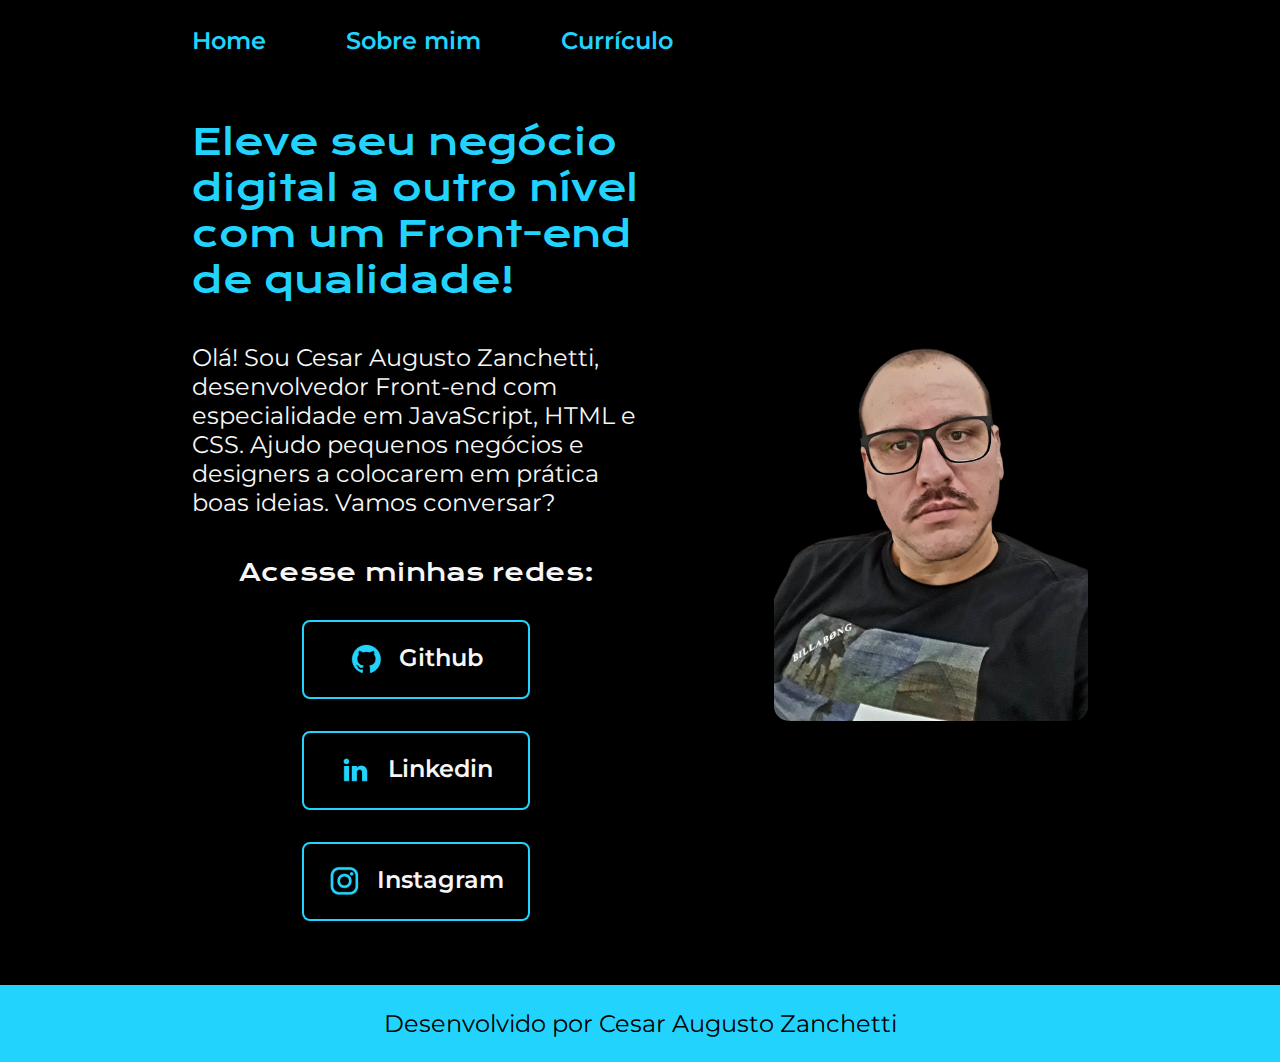
<file: index.html>
<!DOCTYPE html>
<html lang="pt-br">
<head>
    <meta charset="UTF-8">
    <meta http-equiv="X-UA-Compatible" content="IE=edge">
    <meta name="viewport" content="width=device-width, initial-scale=1.0">
    <title>Portfolio Cesar</title>
    <link rel="stylesheet" href="./styles/style.css">
</head>
<body>
    <header class="cabecalho">
        <nav class="cabecalho__menu">
            <a class="cabecalho__menu__link" href="index.html">Home</a>
            <a class="cabecalho__menu__link" href="about.html">Sobre mim</a>
            <a class="cabecalho__menu__link" href="curriculo.html">Currículo</a>
        </nav>
    </header>
    <main class="apresentacao">
        <section class="apresentacao__conteudo">
            <h1 class="apresentacao__conteudo__titulo">Eleve seu negócio digital a outro nível <strong class="titulo-destaque">com um Front-end de qualidade!</strong></h1>
            <p class="apresentacao__conteudo__paragrafo">Olá! Sou Cesar Augusto Zanchetti, desenvolvedor Front-end com especialidade em JavaScript, HTML e CSS. Ajudo pequenos negócios e designers a colocarem em prática boas ideias. 
                Vamos conversar?</p>
        <div class="apresentacao__links">
            <h2 class="apresentacao__links__subtitulo">Acesse minhas redes:</h2>
            <a class="apresentacao__links__navegacao" href="https://github.com/cesarzanchetti" target="_blank">
                <img src="./assets/github.png"> 
                Github
            </a>
            <a class="apresentacao__links__navegacao" href="https://linkedin.com/in/cesarzanchetti" target="_blank">
                <img src="./assets/linkedin.png"> 
                Linkedin
            </a>
            <a class="apresentacao__links__navegacao" href="https://instagram.com/cesarzanchetti" target="_blank">
                <img src="./assets/instagram.png"> 
                Instagram
            </a>

        </div>
    </section>
        <img class="apresentacao__imagem" src="./assets/imagemcesar.png" alt="imagem cesar">  
    </main>
    <footer class="rodape">
        <p>Desenvolvido por Cesar Augusto Zanchetti</p>
    </footer>
</body>
</html>
</file>
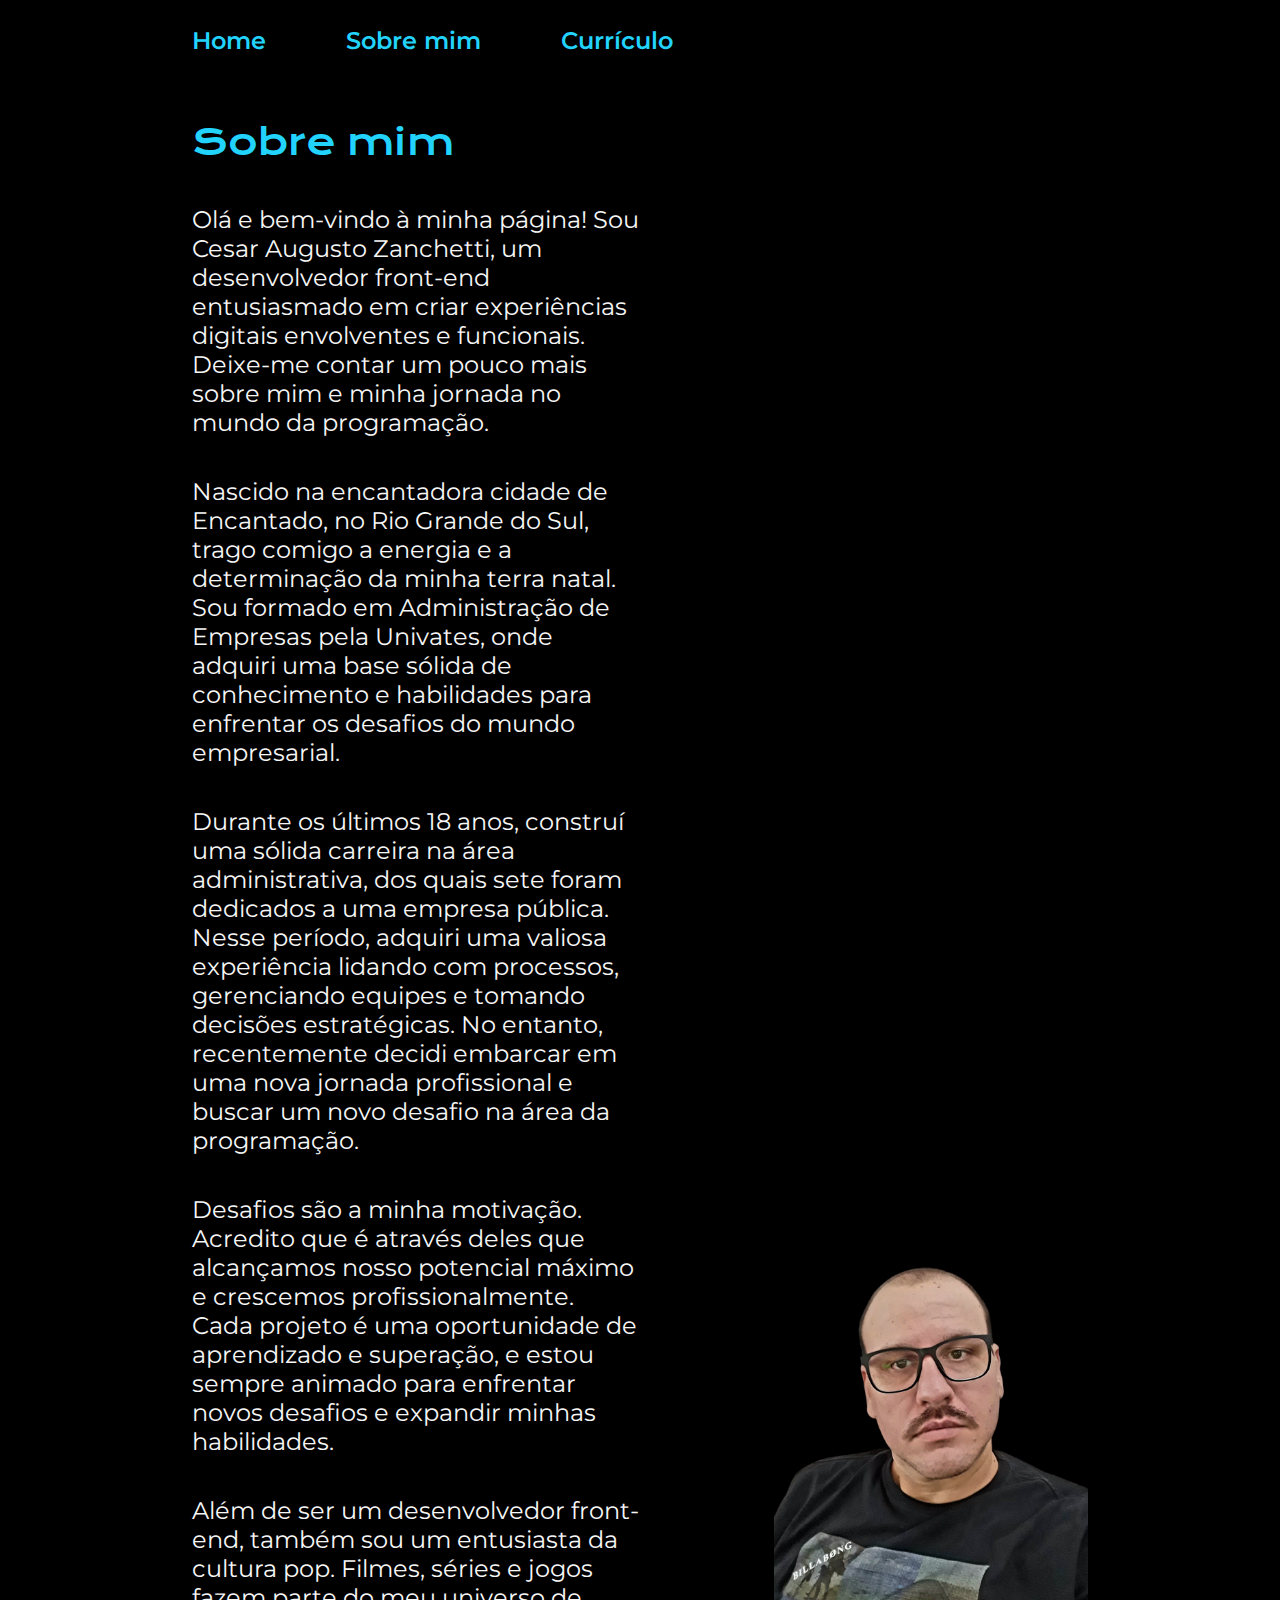
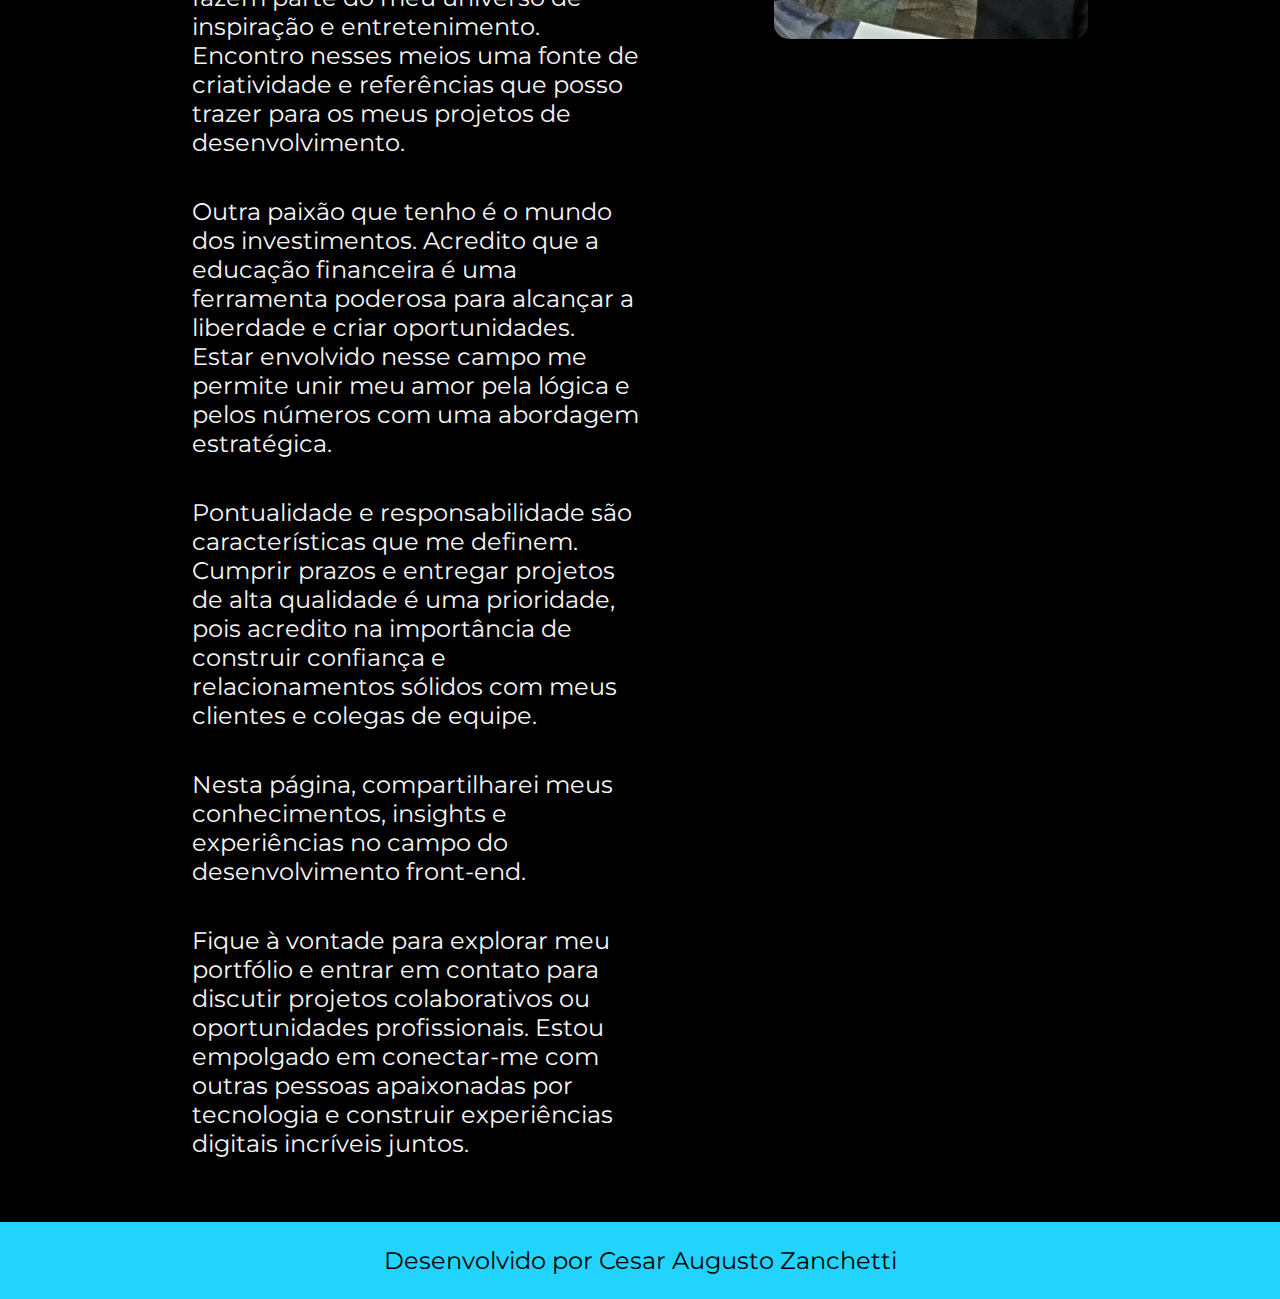
<file: about.html>
<!DOCTYPE html>
<html lang="pt-br">
<head>
    <meta charset="UTF-8">
    <meta http-equiv="X-UA-Compatible" content="IE=edge">
    <meta name="viewport" content="width=device-width, initial-scale=1.0">
    <title>Sobre mim</title>
    <link rel="stylesheet" href="./styles/style.css">
</head>
<body>
    <header class="cabecalho">
        <nav class="cabecalho__menu">
            <a class="cabecalho__menu__link" href="index.html">Home</a>
            <a class="cabecalho__menu__link" href="about.html">Sobre mim</a>
            <a class="cabecalho__menu__link" href="curriculo.html">Currículo</a>
        </nav>
    </header>
    <main class="apresentacao">
        <section class="apresentacao__conteudo">
            <h1 class="apresentacao__conteudo__titulo">Sobre mim</h1>
            <p class="apresentacao__conteudo__paragrafo">Olá e bem-vindo à minha página! Sou Cesar Augusto Zanchetti, um desenvolvedor front-end entusiasmado em criar experiências digitais envolventes e funcionais. Deixe-me contar um pouco mais sobre mim e minha jornada no mundo da programação.</p>
            <p class="apresentacao__conteudo__paragrafo">Nascido na encantadora cidade de Encantado, no Rio Grande do Sul, trago comigo a energia e a determinação da minha terra natal. Sou formado em Administração de Empresas pela Univates, onde adquiri uma base sólida de conhecimento e habilidades para enfrentar os desafios do mundo empresarial.
            </p>
            <p class="apresentacao__conteudo__paragrafo">Durante os últimos 18 anos, construí uma sólida carreira na área administrativa, dos quais sete foram dedicados a uma empresa pública. Nesse período, adquiri uma valiosa experiência lidando com processos, gerenciando equipes e tomando decisões estratégicas. No entanto, recentemente decidi embarcar em uma nova jornada profissional e buscar um novo desafio na área da programação.
            </p>
            <p class="apresentacao__conteudo__paragrafo">Desafios são a minha motivação. Acredito que é através deles que alcançamos nosso potencial máximo e crescemos profissionalmente. Cada projeto é uma oportunidade de aprendizado e superação, e estou sempre animado para enfrentar novos desafios e expandir minhas habilidades.
            </p>
            <p class="apresentacao__conteudo__paragrafo">Além de ser um desenvolvedor front-end, também sou um entusiasta da cultura pop. Filmes, séries e jogos fazem parte do meu universo de inspiração e entretenimento. Encontro nesses meios uma fonte de criatividade e referências que posso trazer para os meus projetos de desenvolvimento.
            </p>
            <p class="apresentacao__conteudo__paragrafo">Outra paixão que tenho é o mundo dos investimentos. Acredito que a educação financeira é uma ferramenta poderosa para alcançar a liberdade e criar oportunidades. Estar envolvido nesse campo me permite unir meu amor pela lógica e pelos números com uma abordagem estratégica.
            </p>
            <p class="apresentacao__conteudo__paragrafo">Pontualidade e responsabilidade são características que me definem. Cumprir prazos e entregar projetos de alta qualidade é uma prioridade, pois acredito na importância de construir confiança e relacionamentos sólidos com meus clientes e colegas de equipe.
            </p>
            <p class="apresentacao__conteudo__paragrafo">Nesta página, compartilharei meus conhecimentos, insights e experiências no campo do desenvolvimento front-end. 
            </p>
            <p class="apresentacao__conteudo__paragrafo">Fique à vontade para explorar meu portfólio e entrar em contato para discutir projetos colaborativos ou oportunidades profissionais. Estou empolgado em conectar-me com outras pessoas apaixonadas por tecnologia e construir experiências digitais incríveis juntos.</p>
        </section>
        <img class="apresentacao__imagem" src="./assets/imagemcesar.png" alt="imagem cesar">  
    </main>
    <footer class="rodape">
        <p>Desenvolvido por Cesar Augusto Zanchetti</p>
    </footer>
</body>
</html>
</file>
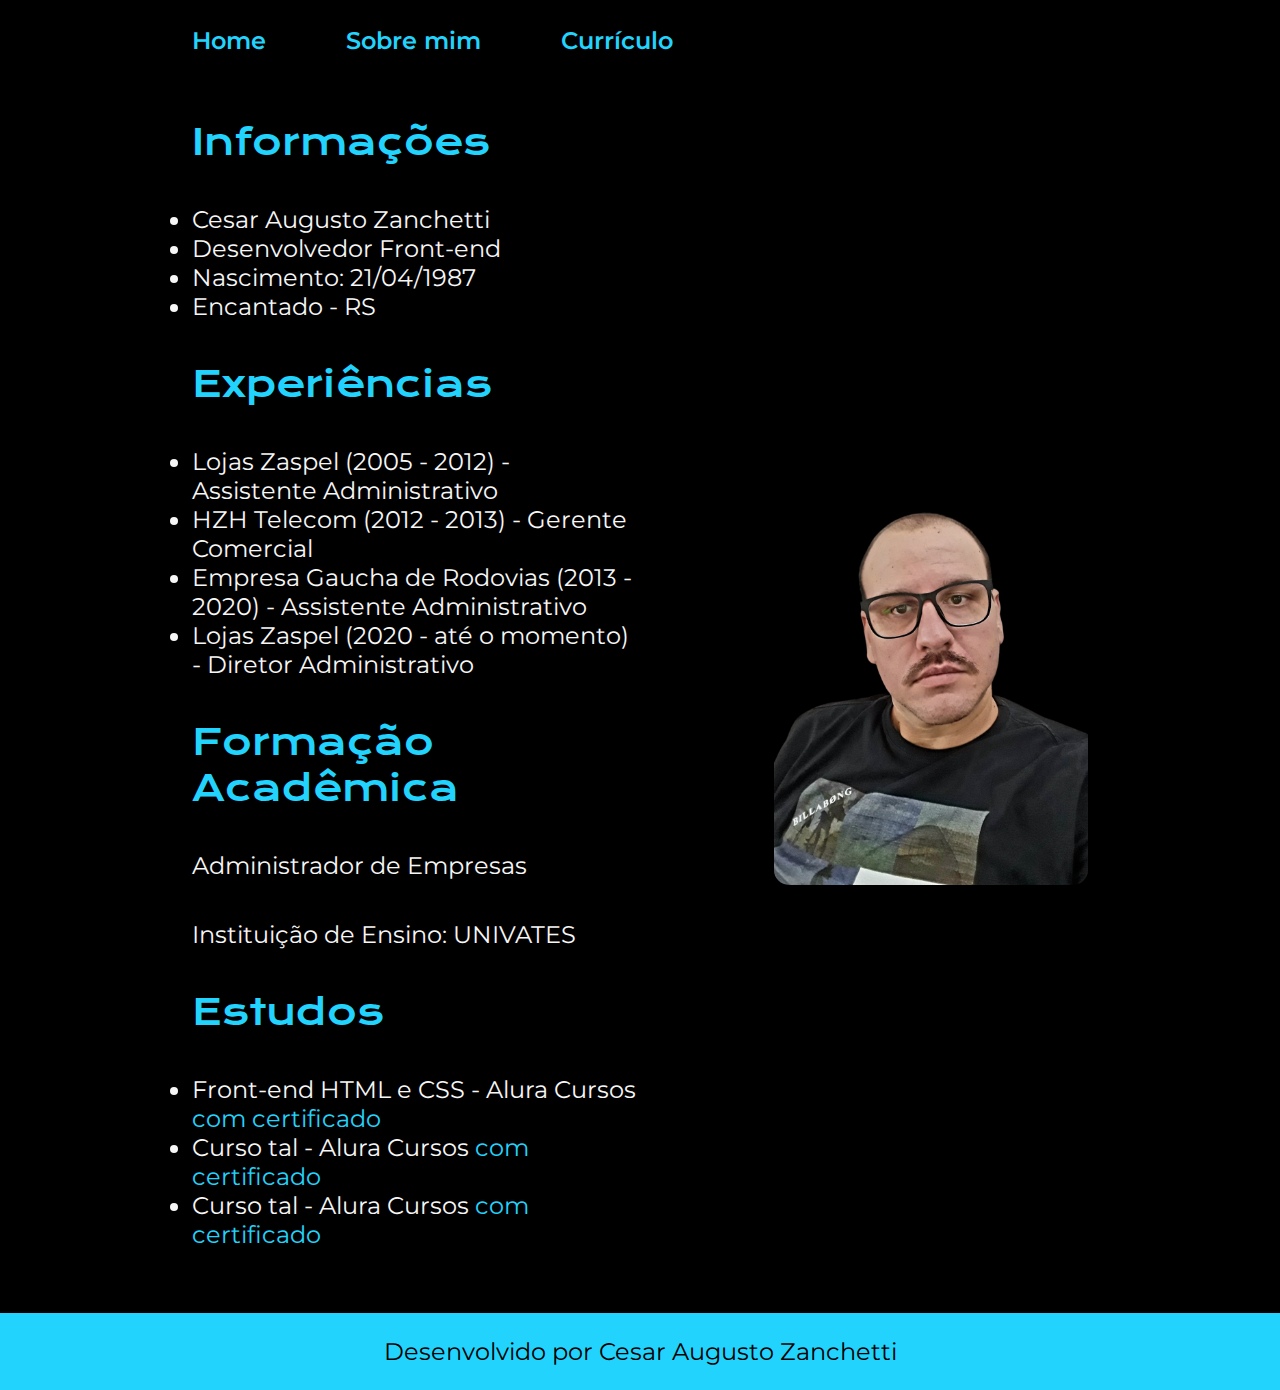
<file: curriculo.html>
<!DOCTYPE html>
<html lang="pt-br">
<head>
    <meta charset="UTF-8">
    <meta http-equiv="X-UA-Compatible" content="IE=edge">
    <meta name="viewport" content="width=device-width, initial-scale=1.0">
    <title>Currículo</title>
    <link rel="stylesheet" href="./styles/style.css">
</head>
<body>
    <header class="cabecalho">
        <nav class="cabecalho__menu">
            <a class="cabecalho__menu__link" href="index.html">Home</a>
            <a class="cabecalho__menu__link" href="about.html">Sobre mim</a>
            <a class="cabecalho__menu__link" href="curriculo.html">Currículo</a>
        </nav>
    </header>
    
    <main class="apresentacao">
        <section class="apresentacao__conteudo">
            <h1 class="apresentacao__conteudo__titulo">Informações</h1>
            <ul class="apresentacao__conteudo__texto">
                <li>Cesar Augusto Zanchetti</li>
                <li>Desenvolvedor Front-end</li>
                <li>Nascimento: 21/04/1987</li>
                <li>Encantado - RS</li>
            </ul>
            <h2 class="apresentacao__conteudo__titulo">Experiências</h2>
            <ul class="apresentacao__conteudo__texto">
                <li>Lojas Zaspel (2005 - 2012) - Assistente Administrativo</li>
                <li>HZH Telecom (2012 - 2013) - Gerente Comercial</li>
                <li>Empresa Gaucha de Rodovias (2013 - 2020) - Assistente Administrativo</li>
                <li>Lojas Zaspel (2020 - até o momento) - Diretor Administrativo</li>
            </ul>

            <h2 class="apresentacao__conteudo__titulo">Formação Acadêmica</h2>
            <p class="apresentacao__conteudo__texto">Administrador de Empresas</p>
            <p class="apresentacao__conteudo__texto">Instituição de Ensino: UNIVATES</p>

            <h2 class="apresentacao__conteudo__titulo">Estudos</h2>
            <div class="apresentacao__conteudo__texto">
            <ul class="apresentacao__conteudo__texto">
                <li>Front-end HTML e CSS - Alura Cursos <a href="https://cursos.alura.com.br/user/cesarzanchetti/fullCertificate/97a83bc2d1c3b9c74e20ae261fd57609" target="_blank">com certificado</a> </li>
                <li>Curso tal - Alura Cursos <a href="linkdocertificado">com certificado</a></li>
                <li>Curso tal - Alura Cursos <a href="linkdocertificado">com certificado</a></li>
            </ul>
            </div>    
        </section>
        <img class="apresentacao__imagem" src="./assets/imagemcesar.png" alt="imagem cesar">  
    </main> 

    <footer class="rodape">
        <p>Desenvolvido por Cesar Augusto Zanchetti</p>
    </footer>
</body>
</html>
</file>
<file: styles/style.css>
@import url('https://fonts.googleapis.com/css2?family=Krona+One&family=Montserrat&display=swap');
@import url('https://fonts.googleapis.com/css2?family=Montserrat:wght@600&display=swap');

:root{
    --cor-primaria: #000000;
    --cor-secundaria: #F6F6F6;
    --cor-terciaria: #22D4FD;
    --cor-hover: #272727;

    --fonte-primaria:'Krona One', sans-serif;
    --fonte-secundaria:'Montserrat', sans-serif;
}

*{
    margin: 0;
    padding: 0;
}

body {
    box-sizing: border-box;
    background-color: var(--cor-primaria);
    color: var(--cor-secundaria);
}

.cabecalho{
    padding: 2% 0 0 15%
}

.cabecalho__menu{
    display: flex;
    gap: 80px;
}

.cabecalho__menu__link{
    font-family: var(--fonte-secundaria);
    font-size: 1.5rem;
    font-weight: 600;
    color: var(--cor-terciaria);
    text-decoration: none;
}

.cabecalho__menu__link:hover{
    
    color: var(--cor-terciaria);
    padding: 0.2%;
}

.apresentacao{
    padding: 5% 15%;
    display: flex;
    align-items: center;
    justify-content: space-between;
    gap: 82px;
}

.apresentacao__conteudo {
    width: 50%;
    display: flex;
    flex-direction: column;
    gap: 40px;
}

.apresentacao__conteudo__titulo{
    font-size: 2.25rem;
    font-family: var(--fonte-primaria);
    color: var(--cor-terciaria);
    font-weight: 50;
}

.titulo-destaque {
    color: var(--cor-terciaria);
}

.apresentacao__conteudo__paragrafo{
    font-size: 1.5rem;
    font-family: var(--fonte-secundaria);
}

.apresentacao__conteudo__texto{
    font-size: 1.5rem;
    font-family: var(--fonte-secundaria);
    }

.apresentacao__conteudo__texto a{
    text-decoration: none;
    color: var(--cor-terciaria);
    font-family: var(--fonte-secundaria);
    font-weight: 400;
}

.apresentacao__links{
    display: flex;
    flex-direction: column;
    justify-content: space-between;
    align-items: center;
    gap: 32px;
}

.apresentacao__links__subtitulo {
    font-family: var(--fonte-primaria);
    font-weight: 400;
    font-size: 1.5rem;
}

.apresentacao__links__navegacao {
    display: flex;
    justify-content: center;
    gap: 16px;
    border: 2px solid var(--cor-terciaria);
    width: 50%;
    text-align: center;
    border-radius: 8px;
    font-size: 1.5rem;
    font-weight: 600;
    padding: 21.5px 0;
    text-decoration: none;
    color: var(--cor-secundaria);
    font-family: var(--fonte-secundaria);

}

.apresentacao__links__navegacao:hover {
    background-color: var(--cor-hover);
    color: var(--cor-terciaria);
    padding: 3%;
}

.apresentacao__imagem {
    width: 35%;
    border-radius: 15px;
}

.rodape {
    color: var(--cor-primaria);
    background-color: var(--cor-terciaria) ;
    padding: 24px;
    text-align: center;
    font-family: var(--fonte-secundaria);
    font-size: 1.5rem;
    font-weight: 400;
}

@media (max-width: 1200px) {
    .cabecalho {
        padding: 10%;
    }

    .cabecalho__menu {
        justify-content: center;
    }
    
    .apresentacao {
        flex-direction: column-reverse;
        padding: 5%;
    }

    .apresentacao__conteudo {
        width: auto;
    }
}
</file>
